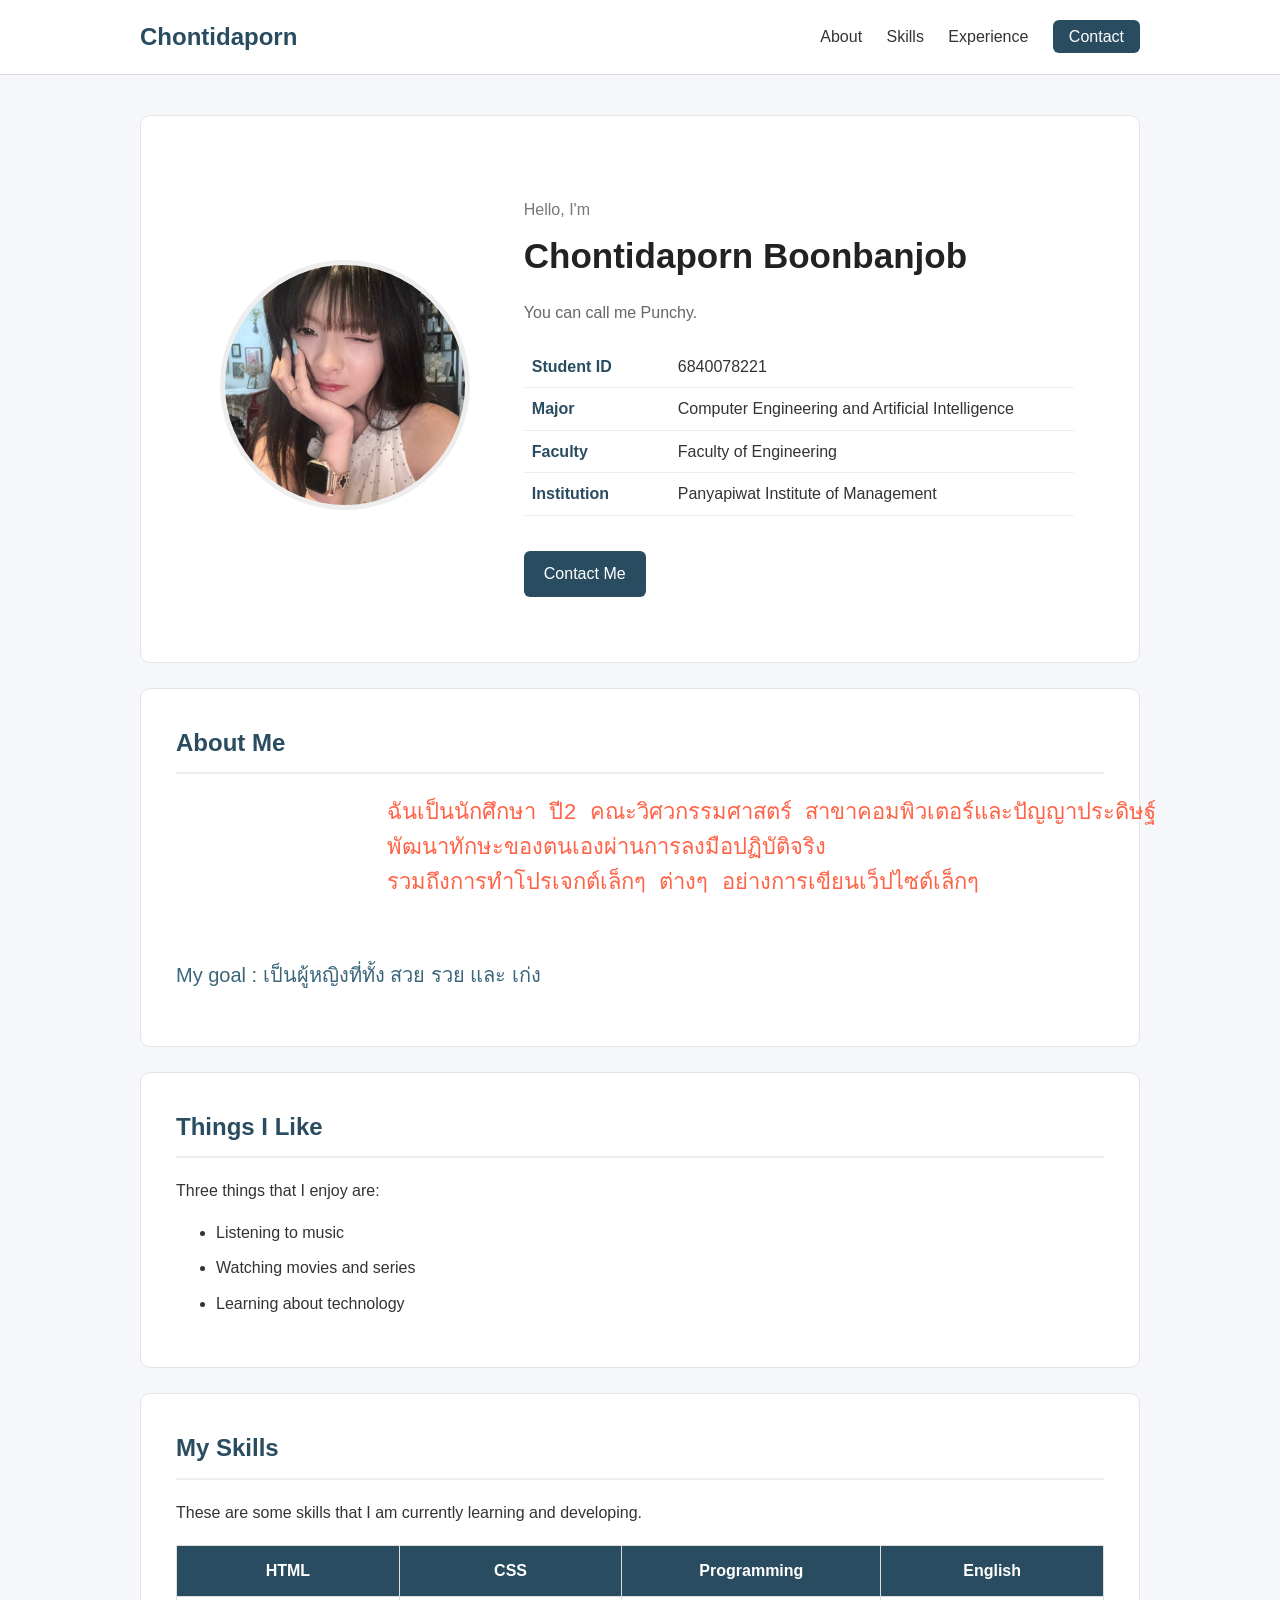
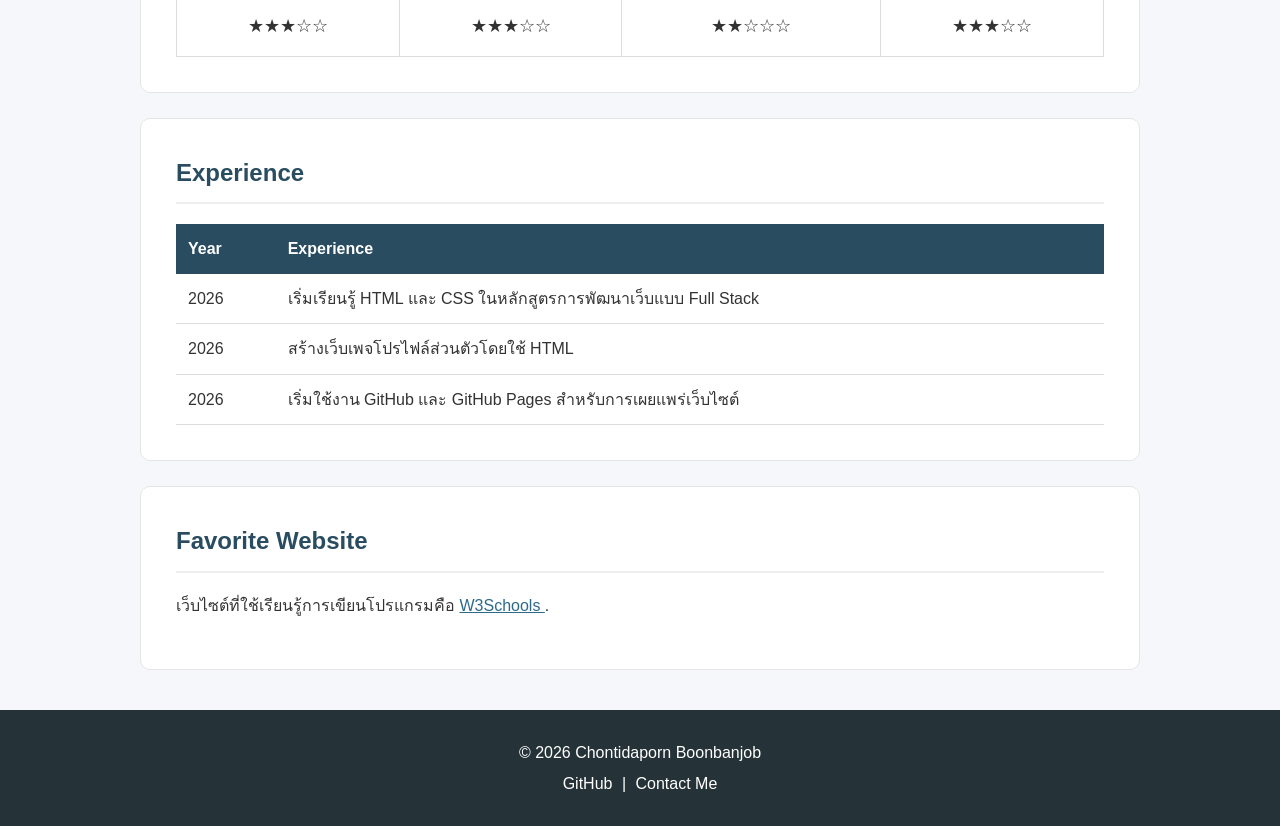
<file: index.html>
<!DOCTYPE html>
<html lang="th">
<head>
    <meta charset="UTF-8">
    <meta name="viewport" content="width=device-width, initial-scale=1.0">

    <title>Chontidaporn | My Profile</title>

    <link rel="stylesheet" href="style.css">
</head>

<body>

    <header>
        <nav>
            <h2>Chontidaporn</h2>

            <div>
                <a href="#about">About</a>
                <a href="#skills">Skills</a>
                <a href="#experience">Experience</a>
                <a href="contact.html" class="contact-button">Contact</a>
            </div>
        </nav>
    </header>


    <main>

        <!-- PROFILE -->
        <section class="profile">

            <table class="profile-table">
                <tr>

                    <td class="profile-image-cell">
                        <img
                            src="Punchy.jpg"
                            alt="Profile photo of Chontidaporn Boonbanjob"
                            class="profile-image"
                        >
                    </td>

                    <td>
                        <p class="hello">Hello, I'm</p>

                        <h1>Chontidaporn Boonbanjob</h1>

                        <p class="nickname">
                            You can call me Punchy.
                        </p>

                        <table class="information-table">

                            <tr>
                                <th>Student ID</th>
                                <td>6840078221</td>
                            </tr>

                            <tr>
                                <th>Major</th>
                                <td>Computer Engineering and Artificial Intelligence</td>
                            </tr>

                            <tr>
                                <th>Faculty</th>
                                <td>Faculty of Engineering</td>
                            </tr>

                            <tr>
                                <th>Institution</th>
                                <td>Panyapiwat Institute of Management</td>
                            </tr>

                        </table>

                        <a href="contact.html" class="main-button">
                            Contact Me
                        </a>

                    </td>

                </tr>
            </table>

        </section>


        <!-- ABOUT ME -->
        <section id="about">

            <h2>About Me</h2>

            <p>
                <pre class="Paraghap1">
                ฉันเป็นนักศึกษา ปี2 คณะวิศวกรรมศาสตร์ สาขาคอมพิวเตอร์และปัญญาประดิษฐ์ 
                พัฒนาทักษะของตนเองผ่านการลงมือปฏิบัติจริง
                รวมถึงการทำโปรเจกต์เล็กๆ ต่างๆ อย่างการเขียนเว็ปไซต์เล็กๆ
                </pre>
            </p>

            <p class="Paraghap2">
                My goal : เป็นผู้หญิงที่ทั้ง สวย รวย และ เก่ง
            </p>

        </section>


        <!-- THINGS I LIKE -->
        <section>

            <h2>Things I Like</h2>

            <p>Three things that I enjoy are:</p>

            <ul class="like-list">
                <li>Listening to music</li>
                <li>Watching movies and series</li>
                <li>Learning about technology</li>
            </ul>

        </section>


        <!-- SKILLS -->
        <section id="skills">

            <h2>My Skills</h2>

            <p>
                These are some skills that I am currently learning
                and developing.
            </p>

            <table class="skills-table">

                <tr>
                    <th>HTML</th>
                    <th>CSS</th>
                    <th>Programming</th>
                    <th>English</th>
                </tr>

                <tr>
                    <td>★★★☆☆</td>
                    <td>★★★☆☆</td>
                    <td>★★☆☆☆</td>
                    <td>★★★☆☆</td>
                </tr>

            </table>

        </section>


        <!-- EXPERIENCE -->
        <section id="experience">

            <h2>Experience</h2>

            <table class="experience-table">

                <tr>
                    <th>Year</th>
                    <th>Experience</th>
                </tr>

                <tr>
                    <td>2026</td>
                    <td>
                        เริ่มเรียนรู้ HTML และ CSS ในหลักสูตรการพัฒนาเว็บแบบ Full Stack
                    </td>
                </tr>

                <tr>
                    <td>2026</td>
                    <td>
                        สร้างเว็บเพจโปรไฟล์ส่วนตัวโดยใช้ HTML
                    </td>
                </tr>

                <tr>
                    <td>2026</td>
                    <td>
                        เริ่มใช้งาน GitHub และ GitHub Pages สำหรับการเผยแพร่เว็บไซต์
                    </td>
                </tr>

            </table>

        </section>


        <!-- FAVORITE WEBSITE -->
        <section>

            <h2>Favorite Website</h2>

            <p>
                เว็บไซต์ที่ใช้เรียนรู้การเขียนโปรแกรมคือ
                <a
                    href="https://www.w3schools.com/"
                    target="_blank"
                >
                    W3Schools
                </a>.
            </p>

        </section>


    </main>


    <footer>

        <p>
            © 2026 Chontidaporn Boonbanjob
        </p>

        <p>
            <a
                href="https://github.com/"
                target="_blank"
            >
                GitHub
            </a>

            |

            <a href="contact.html">
                Contact Me
            </a>
        </p>

    </footer>

</body>
</html>
</file>
<file: style.css>
/* ---------- BASIC ---------- */

body {
    margin: 0;
    font-family: Arial, Helvetica, sans-serif;
    background-color: #f5f7fa;
    color: #333333;
    line-height: 1.6;
}


/* ---------- HEADER ---------- */

header {
    background-color: white;
    border-bottom: 1px solid #dddddd;
}
.Paraghap1 {
    font-size: 22px;
    color:tomato
}

.Paraghap2 {
    font-size: 20px;
    color :#3b667a


}

nav {
    max-width: 1000px;
    margin: auto;

    padding: 18px 25px;

    display: flex;
    justify-content: space-between;
    align-items: center;
}

nav h2 {
    margin: 0;
    color: #294c60;
}

nav a {
    color: #333333;
    text-decoration: none;

    margin-left: 20px;
}

nav a:hover {
    color: #4f7c8f;
}


/* ---------- BUTTON ---------- */

.contact-button {
    background-color: #294c60;
    color: white;

    padding: 8px 16px;

    border-radius: 6px;
}

.contact-button:hover {
    background-color: #3b667a;
    color: white;
}


/* ---------- MAIN ---------- */

main {
    max-width: 1000px;

    margin: 40px auto;

    padding: 0 20px;
}


/* ---------- SECTIONS ---------- */

section {
    background-color: white;

    padding: 35px;

    margin-bottom: 25px;

    border-radius: 10px;

    border: 1px solid #e5e5e5;
}

section h2 {
    color: #294c60;

    margin-top: 0;

    border-bottom: 2px solid #eeeeee;

    padding-bottom: 10px;
}


/* ---------- PROFILE ---------- */

.profile {
    padding: 45px;
}

.profile-table {
    width: 100%;
    border-collapse: collapse;
}

.profile-table td {
    padding: 20px;
    vertical-align: middle;
}

.profile-image-cell {
    width: 35%;
    text-align: center;
}

.profile-image {
    width: 240px;
    height: 240px;

    object-fit: cover;

    border-radius: 50%;

    border: 5px solid #eeeeee;
}

.hello {
    color: #777777;

    margin-bottom: 5px;
}

.profile h1 {
    font-size: 35px;

    margin-top: 0;
    margin-bottom: 5px;

    color: #222222;
}

.nickname {
    color: #666666;

    margin-bottom: 20px;
}


/* ---------- INFORMATION TABLE ---------- */

.information-table {
    border-collapse: collapse;

    margin-bottom: 25px;

    width: 100%;
}

.information-table th,
.information-table td {
    text-align: left;

    padding: 8px;

    border-bottom: 1px solid #eeeeee;
}

.information-table th {
    width: 130px;

    color: #294c60;
}


/* ---------- MAIN BUTTON ---------- */

.main-button {
    display: inline-block;

    background-color: #294c60;
    color: white;

    text-decoration: none;

    padding: 10px 20px;

    border-radius: 6px;

    margin-top: 10px;
}

.main-button:hover {
    background-color: #3b667a;
}


/* ---------- LIKE LIST ---------- */

.like-list li {
    margin: 10px 0;
}


/* ---------- SKILLS ---------- */

.skills-table {
    width: 100%;

    border-collapse: collapse;

    margin-top: 20px;

    text-align: center;
}

.skills-table th {
    background-color: #294c60;

    color: white;

    padding: 12px;

    border: 1px solid #dddddd;
}

.skills-table td {
    padding: 15px;

    border: 1px solid #dddddd;

    font-size: 18px;
}


/* ---------- EXPERIENCE ---------- */

.experience-table {
    width: 100%;

    border-collapse: collapse;

    margin-top: 20px;
}

.experience-table th {
    background-color: #294c60;

    color: white;

    padding: 12px;

    text-align: left;
}

.experience-table td {
    padding: 12px;

    border-bottom: 1px solid #dddddd;
}

.experience-table tr:hover {
    background-color: #f7f7f7;
}


/* ---------- LINKS ---------- */

section a {
    color: #2d6a8a;
}

section a:hover {
    color: #163f55;
}


/* ---------- CONTACT PAGE ---------- */

.contact-section {
    max-width: 650px;

    margin: auto;
}

.contact-section h1 {
    color: #294c60;

    font-size: 36px;

    margin-bottom: 5px;
}

.contact-card {
    background-color: #f8fafb;

    border: 1px solid #dddddd;

    border-radius: 8px;

    padding: 18px;

    margin: 20px 0;
}

.contact-card h3 {
    margin-top: 0;

    color: #294c60;
}


/* ---------- FOOTER ---------- */

footer {
    background-color: #253238;

    color: white;

    text-align: center;

    padding: 25px;

    margin-top: 40px;
}

footer p {
    margin: 5px;
}

footer a {
    color: white;

    text-decoration: none;

    margin: 0 5px;
}

footer a:hover {
    text-decoration: underline;
}


/* ---------- MOBILE ---------- */

@media screen and (max-width: 700px) {

    nav {
        display: block;

        text-align: center;
    }

    nav div {
        margin-top: 15px;
    }

    nav a {
        margin: 5px;
    }

    .profile-table,
    .profile-table tbody,
    .profile-table tr,
    .profile-table td {
        display: block;

        width: 100%;
    }

    .profile-table td {
        padding: 10px 0;
    }

    .profile h1 {
        font-size: 28px;
    }

    .skills-table {
        font-size: 13px;
    }

}
</file>
